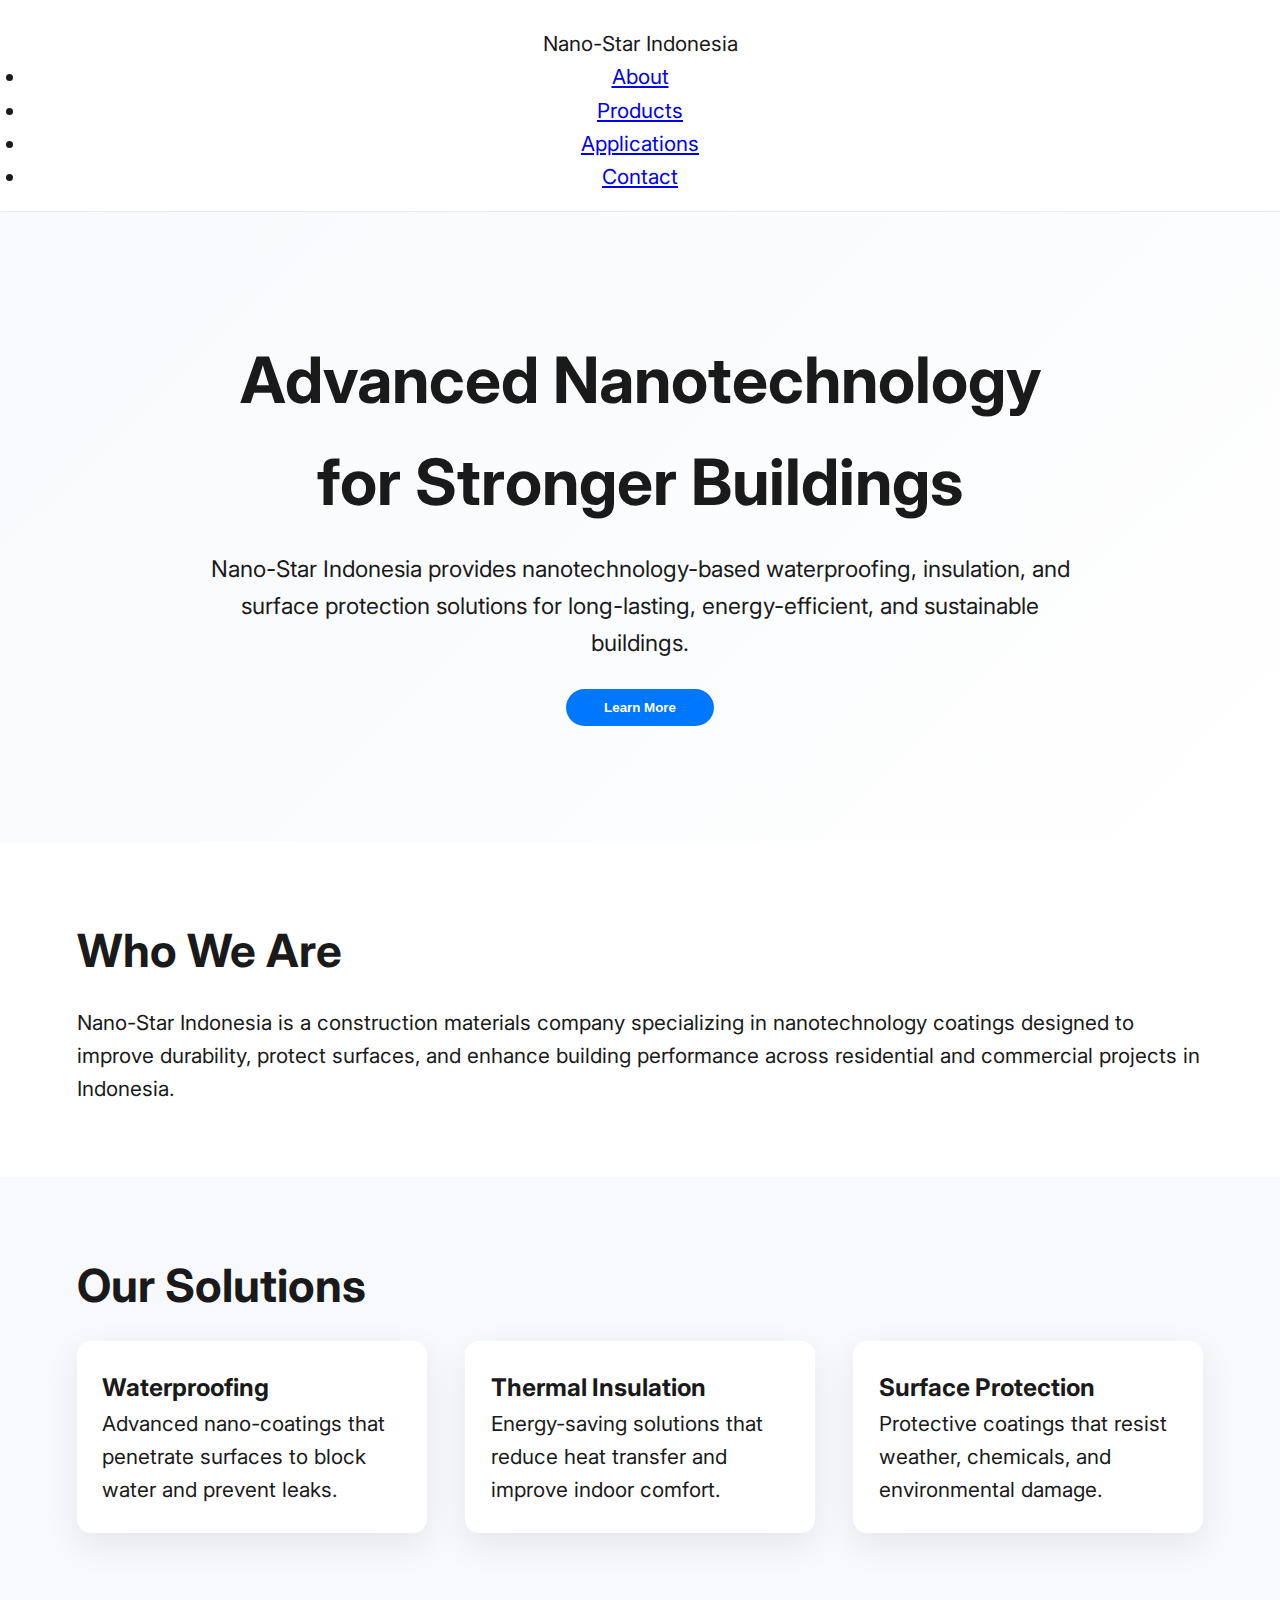
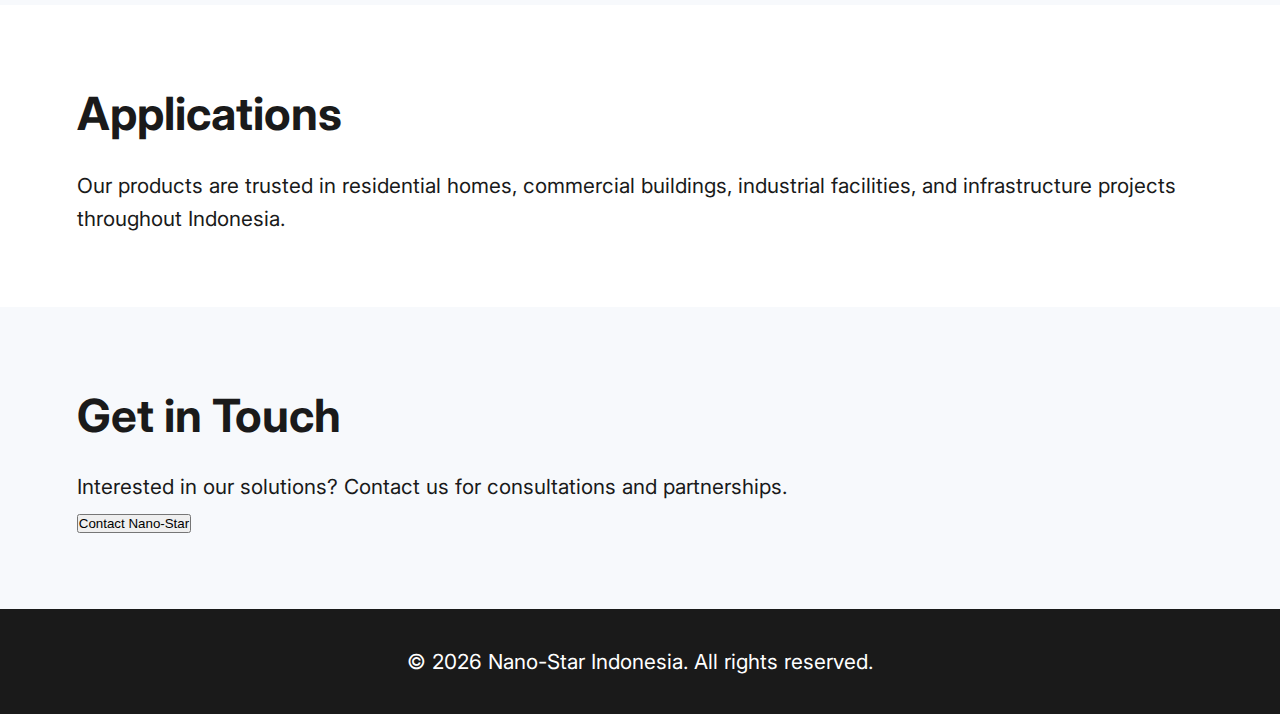
<file: NANOST.ID/index.html>
<!DOCTYPE html>
<html lang="en">
<head>
    <meta charset="UTF-8">
    <meta name="viewport" content="width=device-width, initial-scale=1.0">
    <title>Nano-Star Indonesia</title>

    <!-- CSS -->
    <link rel="stylesheet" href="style.css">

    <!-- Google Font -->
    <link href="https://fonts.googleapis.com/css2?family=Inter:wght@300;400;600;700&display=swap" rel="stylesheet">
</head>
<body>

    <!-- Header / Navbar -->
    <header class="navbar">
        <div class="logo">Nano-Star Indonesia</div>
        <nav>
            <ul>
                <li><a href="#about">About</a></li>
                <li><a href="#products">Products</a></li>
                <li><a href="#applications">Applications</a></li>
                <li><a href="#contact">Contact</a></li>
            </ul>
        </nav>
    </header>

    <!-- Hero Section -->
    <section class="hero">
        <div class="hero-content">
            <h1>Advanced Nanotechnology<br>for Stronger Buildings</h1>
            <p>
                Nano-Star Indonesia provides nanotechnology-based waterproofing,
                insulation, and surface protection solutions for long-lasting,
                energy-efficient, and sustainable buildings.
            </p>
            <button id="learnMoreBtn">Learn More</button>
        </div>
    </section>

    <!-- About -->
    <section id="about" class="section">
        <h2>Who We Are</h2>
        <p>
            Nano-Star Indonesia is a construction materials company specializing in
            nanotechnology coatings designed to improve durability, protect surfaces,
            and enhance building performance across residential and commercial projects
            in Indonesia.
        </p>
    </section>

    <!-- Products -->
    <section id="products" class="section light">
        <h2>Our Solutions</h2>

        <div class="cards">
            <div class="card">
                <h3>Waterproofing</h3>
                <p>Advanced nano-coatings that penetrate surfaces to block water and prevent leaks.</p>
            </div>
            <div class="card">
                <h3>Thermal Insulation</h3>
                <p>Energy-saving solutions that reduce heat transfer and improve indoor comfort.</p>
            </div>
            <div class="card">
                <h3>Surface Protection</h3>
                <p>Protective coatings that resist weather, chemicals, and environmental damage.</p>
            </div>
        </div>
    </section>

    <!-- Applications -->
    <section id="applications" class="section">
        <h2>Applications</h2>
        <p>
            Our products are trusted in residential homes, commercial buildings,
            industrial facilities, and infrastructure projects throughout Indonesia.
        </p>
    </section>

    <!-- Contact -->
    <section id="contact" class="section light">
        <h2>Get in Touch</h2>
        <p>Interested in our solutions? Contact us for consultations and partnerships.</p>
        <button onclick="showAlert()">Contact Nano-Star</button>
    </section>

    <!-- Footer -->
    <footer class="footer">
        <p>© 2026 Nano-Star Indonesia. All rights reserved.</p>
    </footer>

    <!-- JS -->
    <script src="script.js"></script>
</body>
</html>
</file>
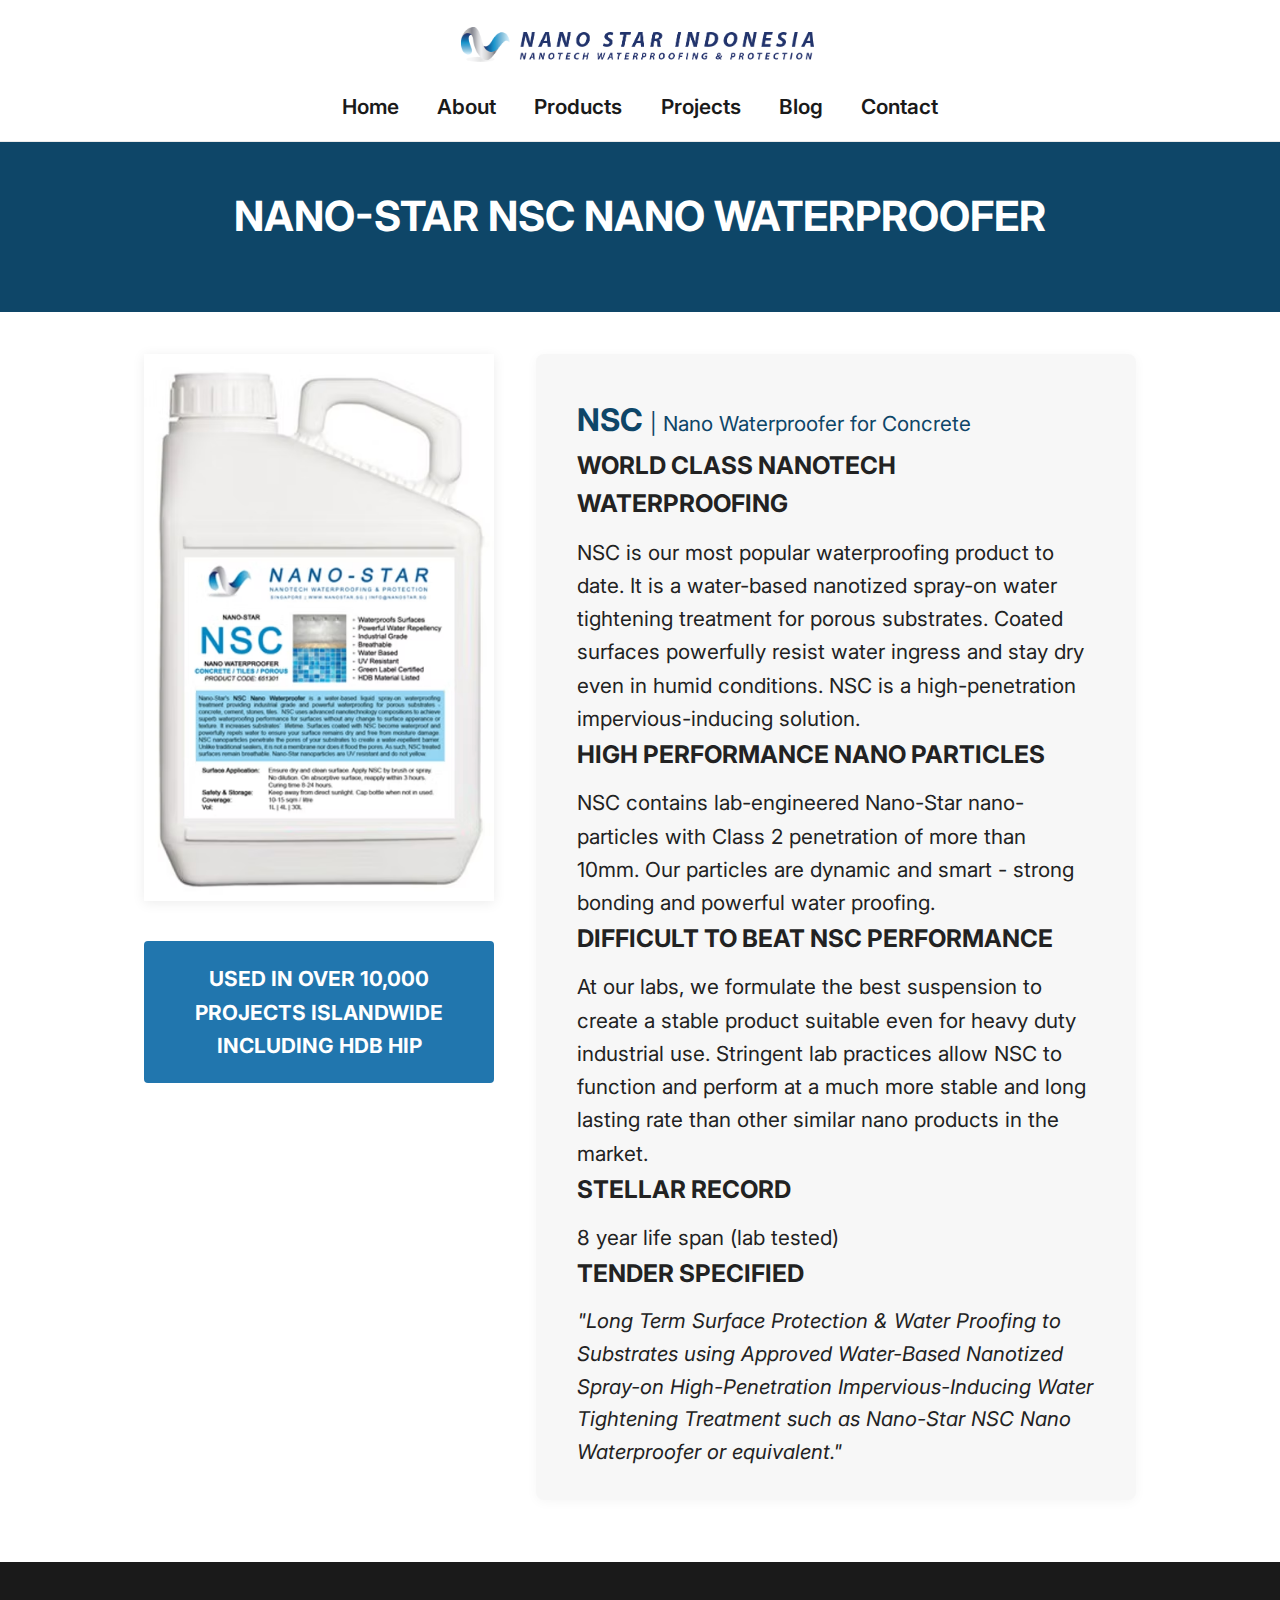
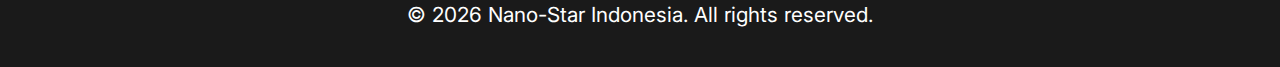
<file: NANOST.ID/NSC.html>
<!doctype html>
<html lang="en">
  <head>
    <meta charset="UTF-8" />
    <meta name="viewport" content="width=device-width, initial-scale=1.0" />
    <title>Nano-Star NSC Nano Waterproofer</title>
    <link rel="stylesheet" href="style.css" />
    <link href="https://fonts.googleapis.com/css2?family=Inter:wght@300;400;600;700&display=swap" rel="stylesheet" />
  </head>
  <body>
    <!-- Header / Navbar -->
    <header class="navbar stacked">
      <img src="NANOSTAR INDONESIA.png" alt="Nano-Star Indonesia Logo" class="center-image" />
      <nav class="nav-below">
        <ul class="menu">
          <li><a href="index.html">Home</a></li>
          <li><a href="about.html">About</a></li>
          <li class="dropdown">
            <a href="products.html">Products</a>
            <ul class="dropdown-menu">
              <li><a href="products.html">All Products</a></li>
              <li><a href="NSC.html">NSC</a></li>
              <li><a href="TMJ.html">TMJ</a></li>
            </ul>
          </li>
          <li><a href="projects.html">Projects</a></li>
          <li><a href="blog.html">Blog</a></li>
          <li><a href="contact.html">Contact</a></li>
        </ul>
      </nav>
    </header>

    <!-- NSC Hero Section -->
    <section class="nsc-hero" style="background:#0e4668;color:#fff;padding:2rem 0;text-align:center;">
      <h1 style="margin-bottom:0.5em;">NANO-STAR NSC NANO WATERPROOFER</h1>
    </section>

    <!-- NSC Product Section -->
    <section class="nsc-product" style="display:flex;flex-wrap:wrap;justify-content:center;align-items:flex-start;gap:2rem;padding:2rem 1rem 3rem 1rem;max-width:1100px;margin:auto;">
      <div style="flex:1 1 320px;max-width:350px;text-align:center;">
        <img src="NSC 4L.avif" alt="Nano-Star NSC Bottle" style="max-width:100%;height:auto;box-shadow:0 2px 12px rgba(0,0,0,0.08);margin-bottom:1.5em;" />
        <div style="background:#2176ae;color:#fff;padding:1em 0.5em;font-weight:700;border-radius:4px;">USED IN OVER 10,000 PROJECTS ISLANDWIDE INCLUDING HDB HIP</div>
      </div>
      <div style="flex:2 1 400px;max-width:600px;background:#f7f7f7;padding:2em 2em 1.5em 2em;border-radius:8px;box-shadow:0 2px 12px rgba(0,0,0,0.04);color:#222;">
        <h2 style="color:#0e4668;margin-top:0;">NSC <span style="font-size:1rem;font-weight:400;">| Nano Waterproofer for Concrete</span></h2>
        <h3 style="margin-bottom:0.5em;">WORLD CLASS NANOTECH WATERPROOFING</h3>
        <p>NSC is our most popular waterproofing product to date. It is a water-based nanotized spray-on water tightening treatment for porous substrates. Coated surfaces powerfully resist water ingress and stay dry even in humid conditions. NSC is a high-penetration impervious-inducing solution.</p>
        <h3 style="margin-bottom:0.5em;">HIGH PERFORMANCE NANO PARTICLES</h3>
        <p>NSC contains lab-engineered Nano-Star nano-particles with Class 2 penetration of more than 10mm. Our particles are dynamic and smart - strong bonding and powerful water proofing.</p>
        <h3 style="margin-bottom:0.5em;">DIFFICULT TO BEAT NSC PERFORMANCE</h3>
        <p>At our labs, we formulate the best suspension to create a stable product suitable even for heavy duty industrial use. Stringent lab practices allow NSC to function and perform at a much more stable and long lasting rate than other similar nano products in the market.</p>
        <h3 style="margin-bottom:0.5em;">STELLAR RECORD</h3>
        <p>8 year life span (lab tested)</p>
        <h3 style="margin-bottom:0.5em;">TENDER SPECIFIED</h3>
        <p style="font-size:0.98em;font-style:italic;">"Long Term Surface Protection &amp; Water Proofing to Substrates using Approved Water-Based Nanotized Spray-on High-Penetration Impervious-Inducing Water Tightening Treatment such as Nano-Star NSC Nano Waterproofer or equivalent."</p>
      </div>
    </section>

    <!-- Footer -->
    <footer class="footer">
      <p>© 2026 Nano-Star Indonesia. All rights reserved.</p>
    </footer>
    <script src="script.js"></script>
  </body>
</html>
</file>
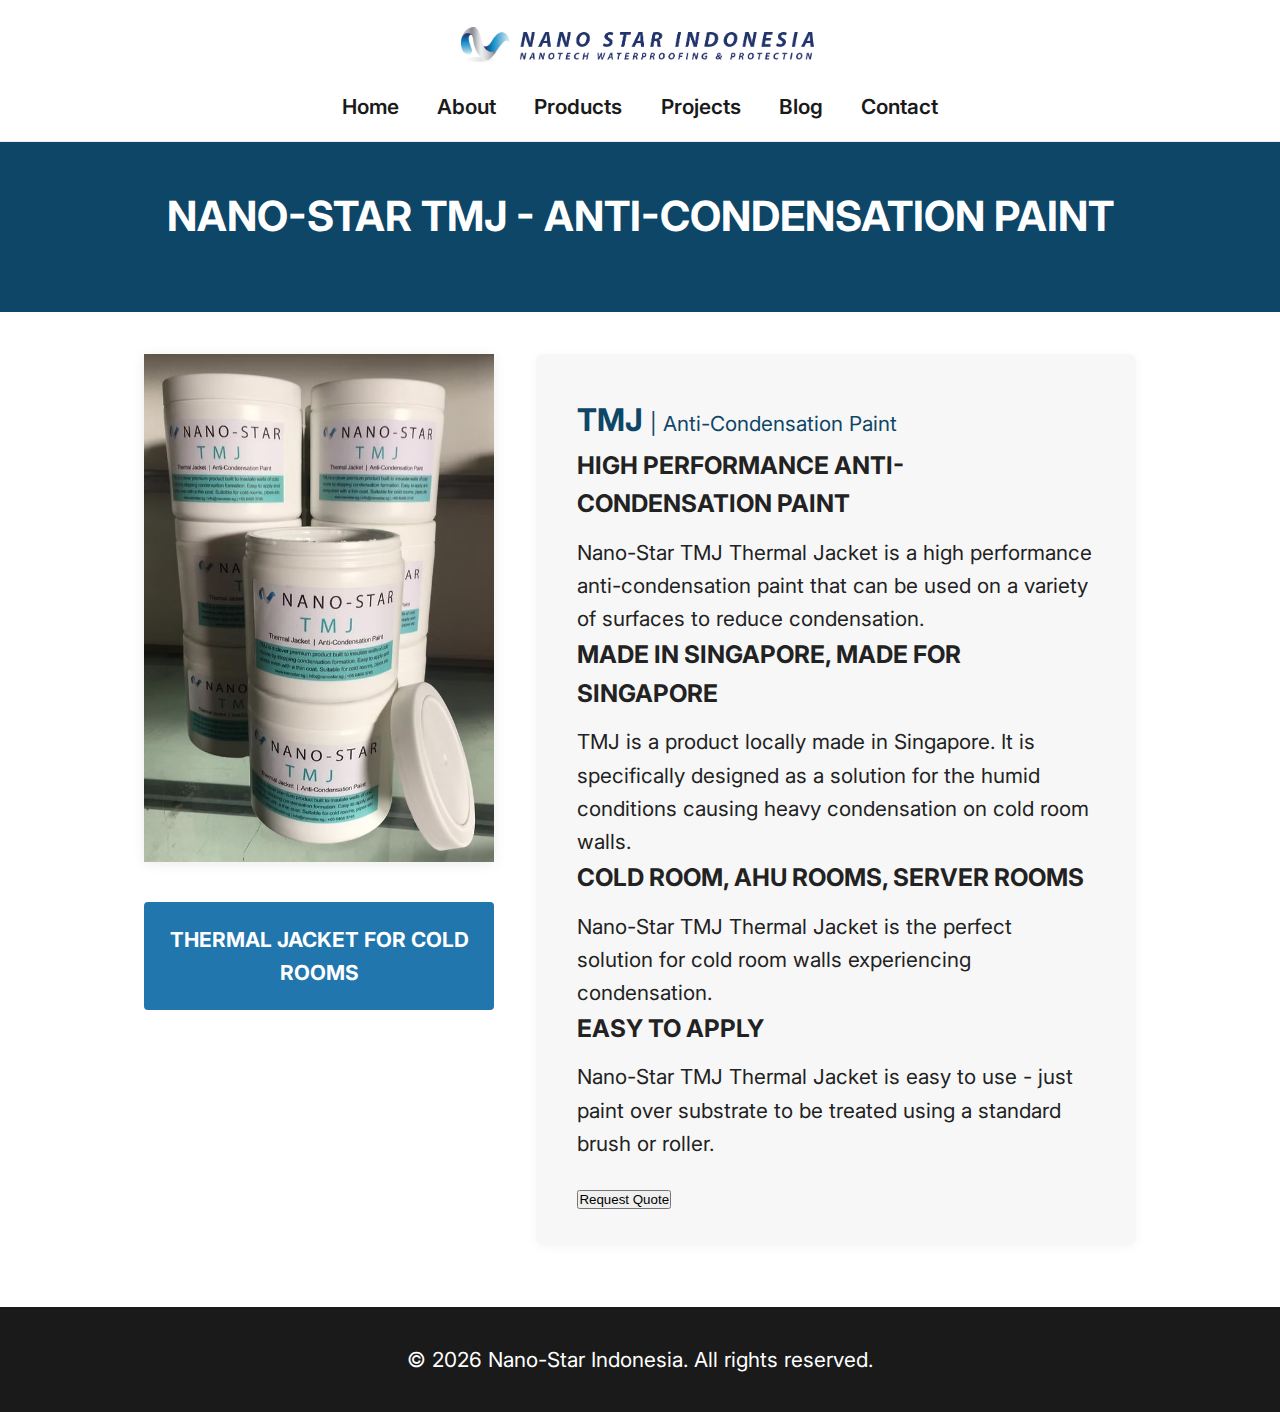
<file: NANOST.ID/TMJ.html>
<!doctype html>
<html lang="en">
  <head>
    <meta charset="UTF-8" />
    <meta name="viewport" content="width=device-width, initial-scale=1.0" />
    <title>TMJ - Nano-Star Indonesia</title>

    <!-- CSS -->
    <link rel="stylesheet" href="style.css" />

    <!-- Google Font -->
    <link
      href="https://fonts.googleapis.com/css2?family=Inter:wght@300;400;600;700&display=swap"
      rel="stylesheet"
    />
  </head>
  <body>
    <!-- Header / Navbar -->
    <header class="navbar stacked">
      <img
        src="NANOSTAR INDONESIA.png"
        alt="Nano-Star Indonesia Logo"
        class="center-image"
      />

      <nav class="nav-below">
        <ul class="menu">
          <li><a href="index.html">Home</a></li>
          <li><a href="about.html">About</a></li>

          <li class="dropdown">
            <a href="products.html">Products</a>
            <ul class="dropdown-menu">
              <li><a href="products.html">All Products</a></li>
              <li><a href="NSC.html">NSC</a></li>
              <li><a href="TMJ.html">TMJ</a></li>
            </ul>
          </li>

          <li><a href="projects.html">Projects</a></li>
          <li><a href="blog.html">Blog</a></li>
          <li><a href="contact.html">Contact</a></li>
        </ul>
      </nav>
    </header>

    <!-- TMJ Hero Section -->
    <section class="tmj-hero" style="background:#0e4668;color:#fff;padding:2rem 0;text-align:center;">
      <h1 style="margin-bottom:0.5em;">NANO-STAR TMJ - ANTI-CONDENSATION PAINT</h1>
    </section>

    <!-- TMJ Product Section -->
    <section class="tmj-product" style="display:flex;flex-wrap:wrap;justify-content:center;align-items:flex-start;gap:2rem;padding:2rem 1rem 3rem 1rem;max-width:1100px;margin:auto;">
      <div style="flex:1 1 320px;max-width:350px;text-align:center;">
        <img src="2.avif" alt="Nano-Star TMJ Product" style="max-width:100%;height:auto;box-shadow:0 2px 12px rgba(0,0,0,0.08);margin-bottom:1.5em;" />
        <div style="background:#2176ae;color:#fff;padding:1em 0.5em;font-weight:700;border-radius:4px;">THERMAL JACKET FOR COLD ROOMS</div>
      </div>
      <div style="flex:2 1 400px;max-width:600px;background:#f7f7f7;padding:2em 2em 1.5em 2em;border-radius:8px;box-shadow:0 2px 12px rgba(0,0,0,0.04);color:#222;">
        <h2 style="color:#0e4668;margin-top:0;">TMJ <span style="font-size:1rem;font-weight:400;">| Anti-Condensation Paint</span></h2>
        <h3 style="margin-bottom:0.5em;">HIGH PERFORMANCE ANTI-CONDENSATION PAINT</h3>
        <p>Nano-Star TMJ Thermal Jacket is a high performance anti-condensation paint that can be used on a variety of surfaces to reduce condensation.</p>
        <h3 style="margin-bottom:0.5em;">MADE IN SINGAPORE, MADE FOR SINGAPORE</h3>
        <p>TMJ is a product locally made in Singapore. It is specifically designed as a solution for the humid conditions causing heavy condensation on cold room walls.</p>
        <h3 style="margin-bottom:0.5em;">COLD ROOM, AHU ROOMS, SERVER ROOMS</h3>
        <p>Nano-Star TMJ Thermal Jacket is the perfect solution for cold room walls experiencing condensation.</p>
        <h3 style="margin-bottom:0.5em;">EASY TO APPLY</h3>
        <p>Nano-Star TMJ Thermal Jacket is easy to use - just paint over substrate to be treated using a standard brush or roller.</p>
        <button style="margin-top:30px;">Request Quote</button>
      </div>
    </section>

    <!-- Footer -->
    <footer class="footer">
      <p>© 2026 Nano-Star Indonesia. All rights reserved.</p>
    </footer>

    <!-- JS -->
    <script src="script.js"></script>
  </body>
</html>
</file>
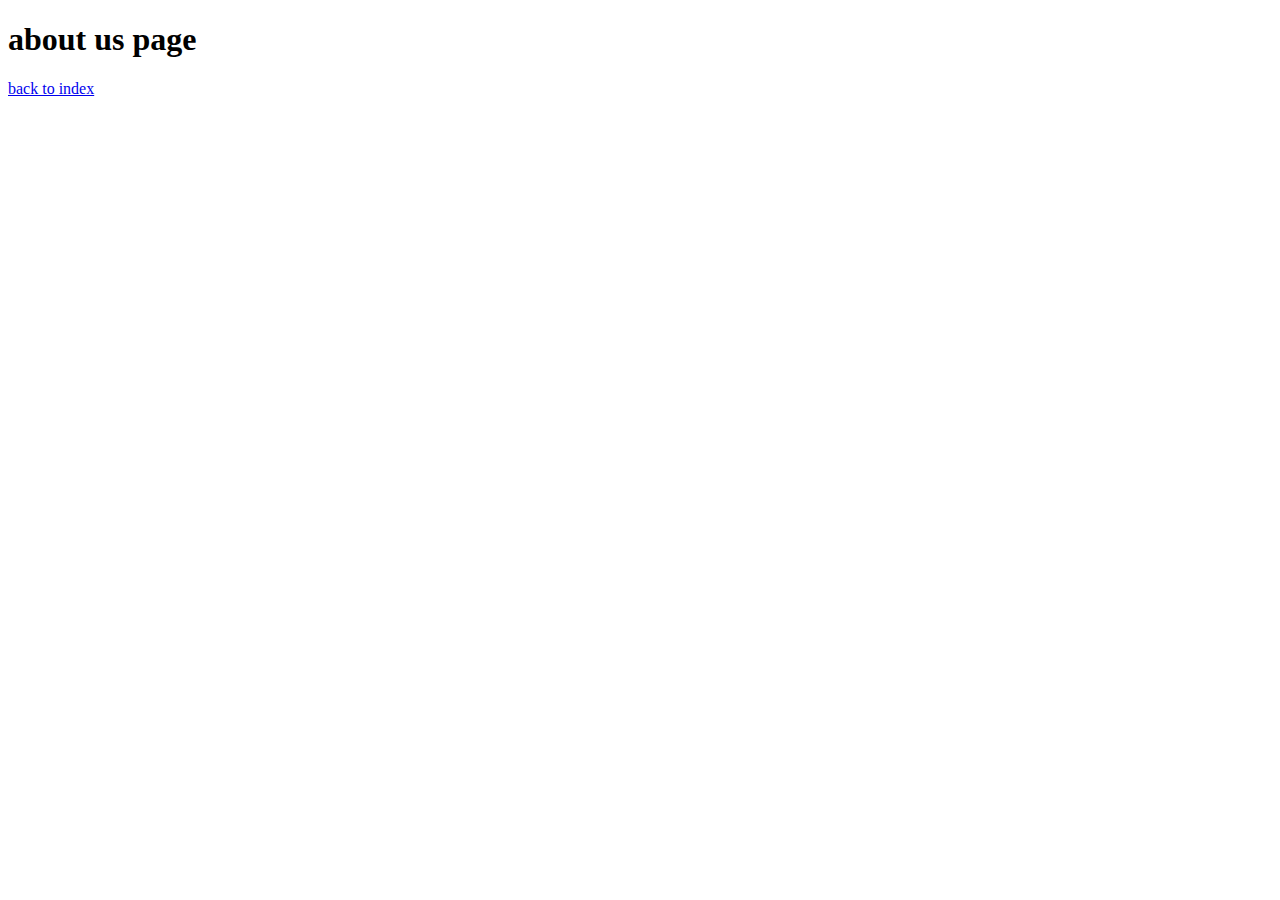
<file: NANOSTAR/about.html>
<!DOCTYPE html>
<html lang="en">

<head>
    <meta charset="UTF-8">
    <meta name="viewport" content="width=device-width, initial-scale=1.0">
    <title>ABOUT</title>
</head>

<body>
    <h1>about us page</h1>

    <a href="index.html">back to index</a>

</body>

</html>
</file>
<file: NANOST.ID/style.css>
/* =========================
   GLOBAL RESET
========================= */
* {
  margin: 0;
  padding: 0;
  box-sizing: border-box;
}

html {
  font-size: 130%;
  scroll-behavior: smooth;
}

body {
  font-family: "Inter", sans-serif;
  color: #1a1a1a;
  background: #ffffff;
  line-height: 1.6;
}

/* =========================
   NAVBAR
========================= */
.navbar {
  text-align: center;
  padding: 3vh 2vw 2vh;
  background: #ffffff;
  border-bottom: 1px solid #eaeaea;
}

.center-image {
  width: 28vw;
  max-width: 420px;
  min-width: 220px;
  height: auto;
  margin-bottom: 2vh;
}

/* =========================
   MENU
========================= */
.menu {
  list-style: none;              /* ✅ removes pointer bullets */
  display: flex;
  justify-content: center;
  gap: 3vw;
}

.menu li {
  position: relative;
}

.menu a {
  text-decoration: none;
  color: #1a1a1a;
  font-weight: 600;
  cursor: pointer;
  transition: color 0.3s ease;
}

.menu a:hover {
  color: #0077ff;
}

/* =========================
   dropdown
========================= */
.dropdown-menu {
  list-style: none;
  position: absolute;
  top: 100%;
  left: 50%;
  transform: translateX(-50%);

  background: #ffffff;
  border-radius: 12px;
  min-width: 220px;
  padding: 1vh 0;
  box-shadow: 0 20px 40px rgba(0, 0, 0, 0.12);

  /* no animation */
  transition: none;

  visibility: hidden;
  pointer-events: none;
}



.dropdown:hover .dropdown-menu,
.dropdown-menu:hover {
  visibility: visible;
  pointer-events: auto;
}


.dropdown-menu {
  filter: drop-shadow(0 16px 32px rgba(0, 0, 0, 0.12));
}



.dropdown-menu li a {
  display: block;
  padding: 1vh 2vw;
  color: #1a1a1a;
  font-weight: 500;
  transition: background 0.25s ease, padding-left 0.25s ease;
}

.dropdown-menu {
  transform: translateX(-50%) translateY(6px);
}

.dropdown-menu li a:hover {
  background: #f5f7fa;
  padding-left: 2.5vw;
}

.dropdown {
  position: relative;
}

.dropdown::after {
  content: "";
  position: absolute;
  top: 100%;
  left: 0;
  width: 100%;
  height: 20px; /* invisible hover bridge */
}


/* =========================
   HERO
========================= */
.hero {
  min-height: 70vh;
  display: flex;
  align-items: center;
  justify-content: center;
  padding: 6vh 6vw;
  background: linear-gradient(135deg, #f7f9fc, #ffffff);
}

.hero-content {
  max-width: 900px;
  text-align: center;
  animation: fadeUp 1s ease;
}

.hero h1 {
  font-size: clamp(2.8rem, 5vw, 3.6rem);
  font-weight: 700;
  margin-bottom: 2vh;
}

.hero p {
  font-size: 1.1rem;
  margin-bottom: 3vh;
}

.hero button {
  padding: 1.2vh 3vw;
  border: none;
  border-radius: 30px;
  background: #0077ff;
  color: #ffffff;
  font-weight: 600;
  cursor: pointer;
  transition: transform 0.3s ease, box-shadow 0.3s ease;
}

.hero button:hover {
  transform: translateY(-3px);
  box-shadow: 0 15px 30px rgba(0, 119, 255, 0.3);
}

/* =========================
   FEATURES
========================= */
.features {
  display: grid;
  grid-template-columns: repeat(auto-fit, minmax(280px, 1fr));
  gap: 3vw;
  padding: 8vh 6vw;
}

.feature-card {
  background: #ffffff;
  padding: 3vh 2.5vw;
  border-radius: 16px;
  box-shadow: 0 15px 40px rgba(0, 0, 0, 0.08);
  transition: transform 0.35s ease, box-shadow 0.35s ease;
}

.feature-card:hover {
  transform: translateY(-10px);
  box-shadow: 0 25px 60px rgba(0, 0, 0, 0.15);
}

.feature-card h3 {
  margin-bottom: 1vh;
}

.feature-card h4 {
  margin-top: 2vh;
  font-weight: 600;
}

.feature-card button {
  margin-top: 3vh;
  padding: 1vh 2.5vw;
  border: none;
  border-radius: 25px;
  background: #1a1a1a;
  color: #ffffff;
  cursor: pointer;
  transition: background 0.3s ease;
}

.feature-card button:hover {
  background: #0077ff;
}

/* =========================
   SECTIONS
========================= */
.section {
  padding: 8vh 6vw;
}

.section.light {
  background: #f7f9fc;
}

.section h2 {
  font-size: 2.2rem;
  margin-bottom: 2vh;
}

/* =========================
   CARDS
========================= */
.cards {
  display: grid;
  grid-template-columns: repeat(auto-fit, minmax(260px, 1fr));
  gap: 3vw;
}

.card {
  background: #ffffff;
  padding: 3vh 2vw;
  border-radius: 14px;
  box-shadow: 0 12px 35px rgba(0, 0, 0, 0.08);
}

/* =========================
   FOOTER
========================= */
.footer {
  text-align: center;
  padding: 4vh 2vw;
  background: #1a1a1a;
  color: #ffffff;
}

/* =========================
   ANIMATION
========================= */
@keyframes fadeUp {
  from {
    opacity: 0;
    transform: translateY(30px);
  }
  to {
    opacity: 1;
    transform: translateY(0);
  }
}
</file>
